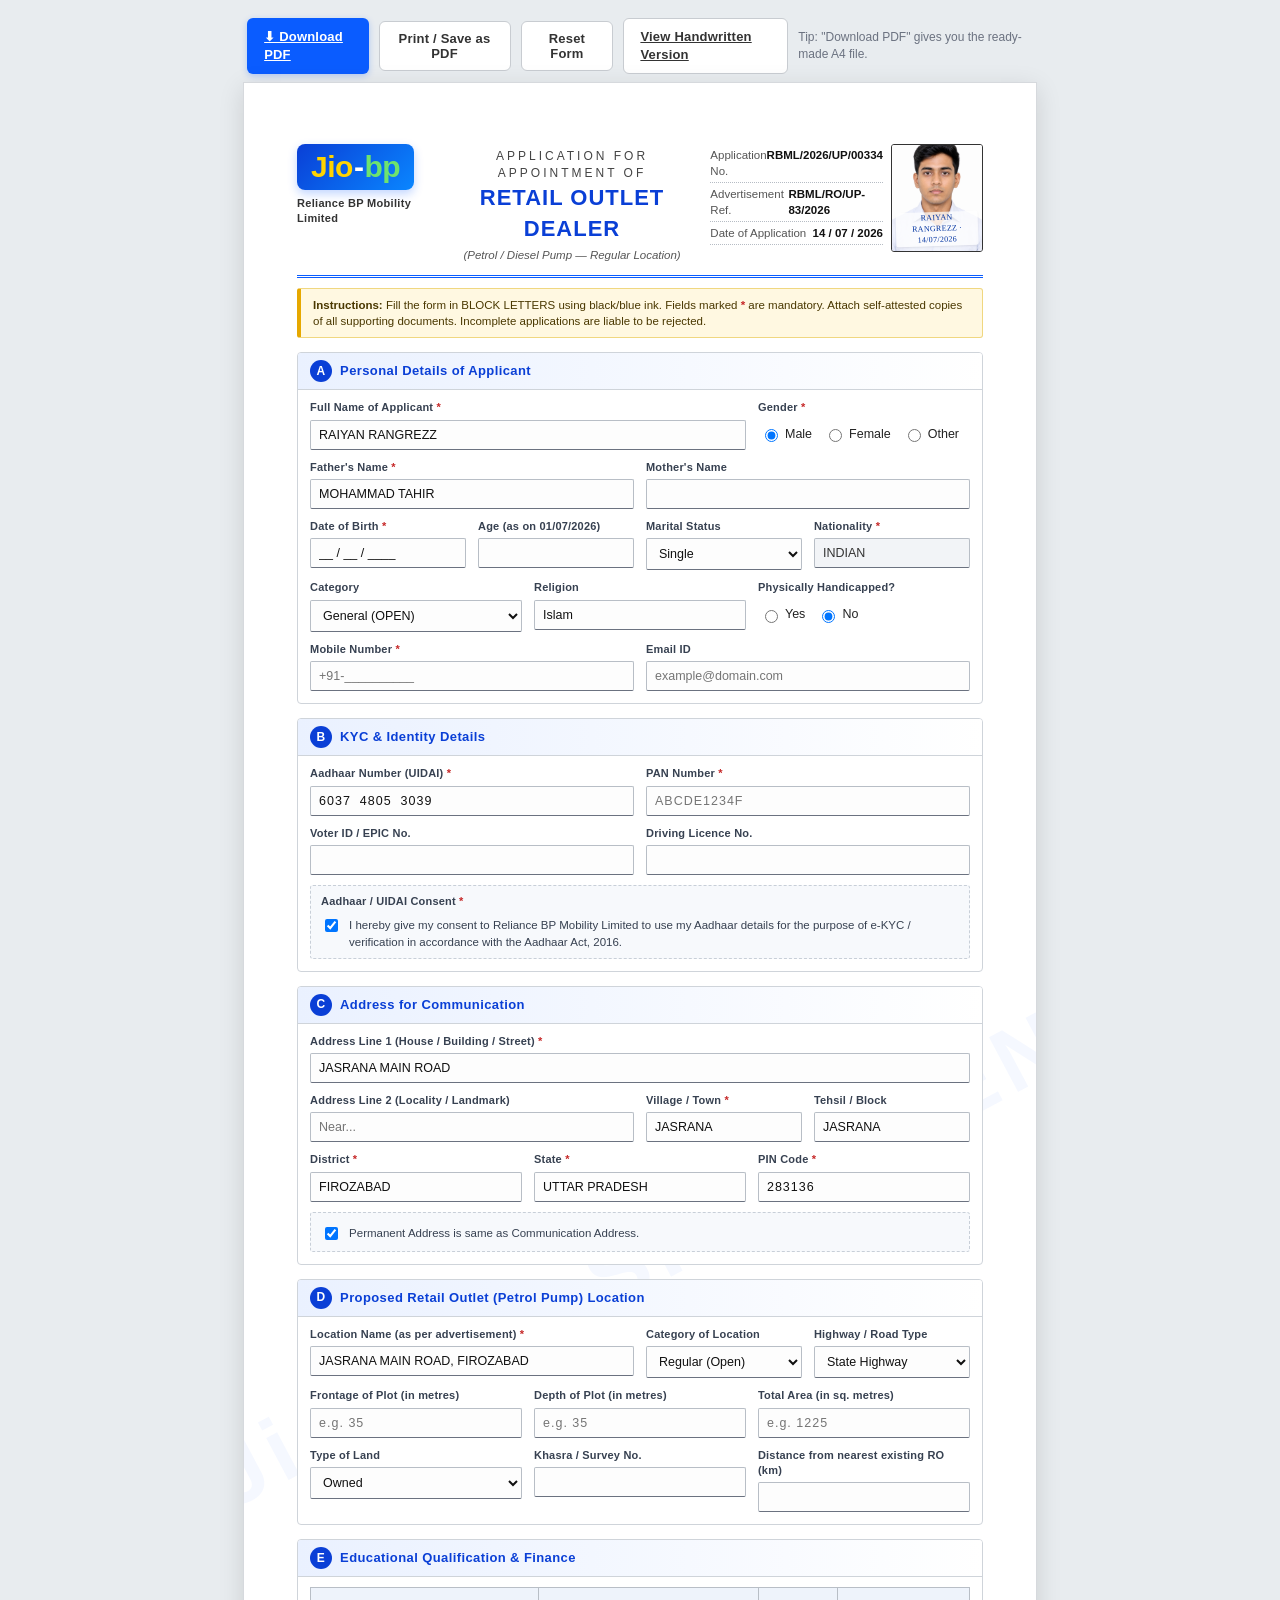
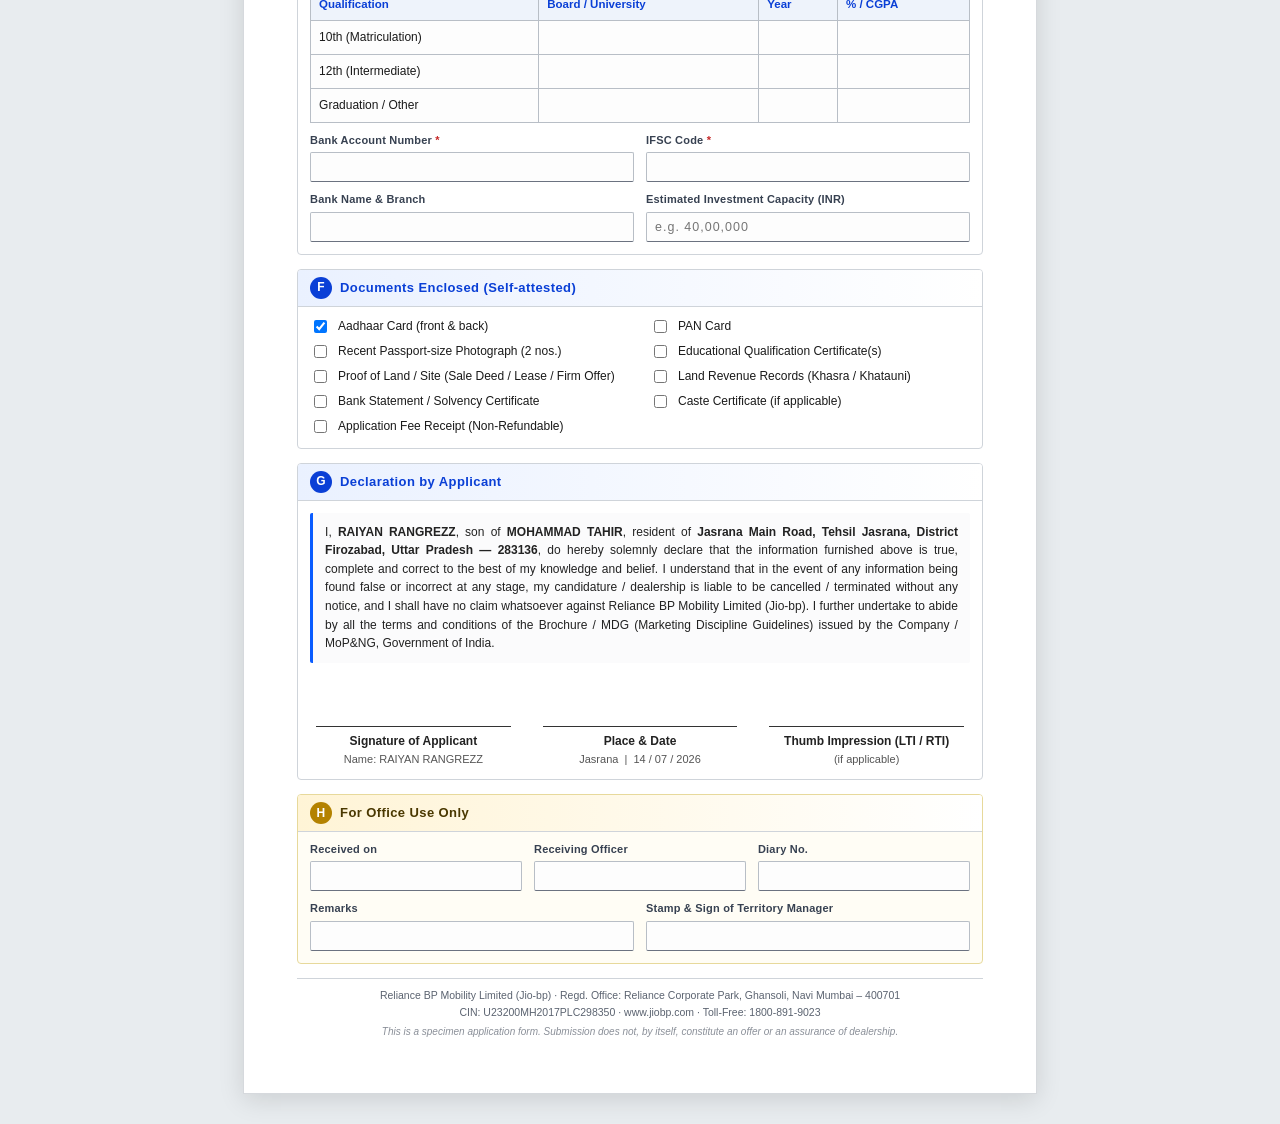
<file: index.html>
<!DOCTYPE html>
<html lang="en">
<head>
    <meta charset="UTF-8" />
    <meta name="viewport" content="width=device-width, initial-scale=1.0" />
    <title>Jio-bp Retail Outlet Dealership - Application Form</title>
    <link rel="stylesheet" href="styles.css" />
</head>
<body>
    <div class="page-actions no-print">
        <a href="Jio-bp-Application-Digital-Raiyan-Rangrezz.pdf" download class="btn btn-primary">&#x2B07; Download PDF</a>
        <button type="button" id="printBtn" class="btn btn-ghost">Print / Save as PDF</button>
        <button type="button" id="resetBtn" class="btn btn-ghost">Reset Form</button>
        <a href="paper.html" class="btn btn-ghost">View Handwritten Version</a>
        <span class="hint">Tip: "Download PDF" gives you the ready-made A4 file.</span>
    </div>

    <main class="sheet" id="applicationSheet">
        <!-- ================= HEADER ================= -->
        <header class="sheet-header">
            <div class="brand">
                <div class="brand-logo" aria-hidden="true">
                    <span class="brand-jio">Jio</span><span class="brand-dash">-</span><span class="brand-bp">bp</span>
                </div>
                <div class="brand-tag">Reliance BP Mobility Limited</div>
            </div>
            <div class="header-title">
                <div class="title-line-1">APPLICATION FOR APPOINTMENT OF</div>
                <div class="title-line-2">RETAIL OUTLET DEALER</div>
                <div class="title-line-3">(Petrol / Diesel Pump &mdash; Regular Location)</div>
            </div>
            <div class="header-meta">
                <div class="meta-row"><span class="meta-lbl">Application No.</span><span class="meta-val" id="appNo">RBML/2026/UP/00248</span></div>
                <div class="meta-row"><span class="meta-lbl">Advertisement Ref.</span><span class="meta-val">RBML/RO/UP-83/2026</span></div>
                <div class="meta-row"><span class="meta-lbl">Date of Application</span><span class="meta-val">14 / 07 / 2026</span></div>
                <div class="photo-box has-photo">
                    <img class="photo-img" src="assets/applicant-photo.png" alt="Applicant photograph" />
                    <div class="photo-sig">RAIYAN RANGREZZ &middot; 14/07/2026</div>
                </div>
            </div>
        </header>

        <div class="notice-strip">
            <strong>Instructions:</strong> Fill the form in BLOCK LETTERS using black/blue ink. Fields marked <span class="req">*</span> are mandatory. Attach self-attested copies of all supporting documents. Incomplete applications are liable to be rejected.
        </div>

        <!-- ================= SECTION A ================= -->
        <section class="form-section">
            <h2 class="section-title"><span class="sec-num">A</span> Personal Details of Applicant</h2>
            <div class="grid">
                <label class="field col-8">
                    <span class="lbl">Full Name of Applicant <em class="req">*</em></span>
                    <input type="text" value="RAIYAN RANGREZZ" />
                </label>
                <label class="field col-4">
                    <span class="lbl">Gender <em class="req">*</em></span>
                    <div class="radio-row">
                        <label><input type="radio" name="gender" checked /> Male</label>
                        <label><input type="radio" name="gender" /> Female</label>
                        <label><input type="radio" name="gender" /> Other</label>
                    </div>
                </label>

                <label class="field col-6">
                    <span class="lbl">Father's Name <em class="req">*</em></span>
                    <input type="text" value="MOHAMMAD TAHIR" />
                </label>
                <label class="field col-6">
                    <span class="lbl">Mother's Name</span>
                    <input type="text" placeholder="" />
                </label>

                <label class="field col-3">
                    <span class="lbl">Date of Birth <em class="req">*</em></span>
                    <input type="text" value="__ / __ / ____" />
                </label>
                <label class="field col-3">
                    <span class="lbl">Age (as on 01/07/2026)</span>
                    <input type="text" />
                </label>
                <label class="field col-3">
                    <span class="lbl">Marital Status</span>
                    <select>
                        <option>Single</option>
                        <option>Married</option>
                        <option>Other</option>
                    </select>
                </label>
                <label class="field col-3">
                    <span class="lbl">Nationality <em class="req">*</em></span>
                    <input type="text" value="INDIAN" readonly />
                </label>

                <label class="field col-4">
                    <span class="lbl">Category</span>
                    <select>
                        <option>General (OPEN)</option>
                        <option>OBC</option>
                        <option>SC</option>
                        <option>ST</option>
                        <option>EWS</option>
                    </select>
                </label>
                <label class="field col-4">
                    <span class="lbl">Religion</span>
                    <input type="text" value="Islam" />
                </label>
                <label class="field col-4">
                    <span class="lbl">Physically Handicapped?</span>
                    <div class="radio-row">
                        <label><input type="radio" name="ph" /> Yes</label>
                        <label><input type="radio" name="ph" checked /> No</label>
                    </div>
                </label>

                <label class="field col-6">
                    <span class="lbl">Mobile Number <em class="req">*</em></span>
                    <input type="text" placeholder="+91-__________" />
                </label>
                <label class="field col-6">
                    <span class="lbl">Email ID</span>
                    <input type="text" placeholder="example@domain.com" />
                </label>
            </div>
        </section>

        <!-- ================= SECTION B ================= -->
        <section class="form-section">
            <h2 class="section-title"><span class="sec-num">B</span> KYC &amp; Identity Details</h2>
            <div class="grid">
                <label class="field col-6">
                    <span class="lbl">Aadhaar Number (UIDAI) <em class="req">*</em></span>
                    <input type="text" value="6037  4805  3039" class="mono" />
                </label>
                <label class="field col-6">
                    <span class="lbl">PAN Number <em class="req">*</em></span>
                    <input type="text" placeholder="ABCDE1234F" class="mono" />
                </label>

                <label class="field col-6">
                    <span class="lbl">Voter ID / EPIC No.</span>
                    <input type="text" class="mono" />
                </label>
                <label class="field col-6">
                    <span class="lbl">Driving Licence No.</span>
                    <input type="text" class="mono" />
                </label>

                <div class="field col-12 inline-note">
                    <span class="lbl">Aadhaar / UIDAI Consent <em class="req">*</em></span>
                    <label class="check-inline">
                        <input type="checkbox" checked />
                        I hereby give my consent to Reliance BP Mobility Limited to use my Aadhaar details for the purpose of e-KYC / verification in accordance with the Aadhaar Act, 2016.
                    </label>
                </div>
            </div>
        </section>

        <!-- ================= SECTION C ================= -->
        <section class="form-section">
            <h2 class="section-title"><span class="sec-num">C</span> Address for Communication</h2>
            <div class="grid">
                <label class="field col-12">
                    <span class="lbl">Address Line 1 (House / Building / Street) <em class="req">*</em></span>
                    <input type="text" value="JASRANA MAIN ROAD" />
                </label>
                <label class="field col-6">
                    <span class="lbl">Address Line 2 (Locality / Landmark)</span>
                    <input type="text" placeholder="Near..." />
                </label>
                <label class="field col-3">
                    <span class="lbl">Village / Town <em class="req">*</em></span>
                    <input type="text" value="JASRANA" />
                </label>
                <label class="field col-3">
                    <span class="lbl">Tehsil / Block</span>
                    <input type="text" value="JASRANA" />
                </label>

                <label class="field col-4">
                    <span class="lbl">District <em class="req">*</em></span>
                    <input type="text" value="FIROZABAD" />
                </label>
                <label class="field col-4">
                    <span class="lbl">State <em class="req">*</em></span>
                    <input type="text" value="UTTAR PRADESH" />
                </label>
                <label class="field col-4">
                    <span class="lbl">PIN Code <em class="req">*</em></span>
                    <input type="text" value="283136" class="mono" />
                </label>

                <div class="field col-12 inline-note">
                    <label class="check-inline">
                        <input type="checkbox" checked />
                        Permanent Address is same as Communication Address.
                    </label>
                </div>
            </div>
        </section>

        <!-- ================= SECTION D ================= -->
        <section class="form-section">
            <h2 class="section-title"><span class="sec-num">D</span> Proposed Retail Outlet (Petrol Pump) Location</h2>
            <div class="grid">
                <label class="field col-6">
                    <span class="lbl">Location Name (as per advertisement) <em class="req">*</em></span>
                    <input type="text" value="JASRANA MAIN ROAD, FIROZABAD" />
                </label>
                <label class="field col-3">
                    <span class="lbl">Category of Location</span>
                    <select>
                        <option>Regular (Open)</option>
                        <option>Rural (RURO)</option>
                        <option>SC</option>
                        <option>ST</option>
                        <option>OBC</option>
                    </select>
                </label>
                <label class="field col-3">
                    <span class="lbl">Highway / Road Type</span>
                    <select>
                        <option>State Highway</option>
                        <option>National Highway</option>
                        <option>Major District Road</option>
                        <option>Village / Panchayat Road</option>
                    </select>
                </label>

                <label class="field col-4">
                    <span class="lbl">Frontage of Plot (in metres)</span>
                    <input type="text" placeholder="e.g. 35" class="mono" />
                </label>
                <label class="field col-4">
                    <span class="lbl">Depth of Plot (in metres)</span>
                    <input type="text" placeholder="e.g. 35" class="mono" />
                </label>
                <label class="field col-4">
                    <span class="lbl">Total Area (in sq. metres)</span>
                    <input type="text" placeholder="e.g. 1225" class="mono" />
                </label>

                <label class="field col-4">
                    <span class="lbl">Type of Land</span>
                    <select>
                        <option>Owned</option>
                        <option>Leased (Long term)</option>
                        <option>Firm Offer</option>
                    </select>
                </label>
                <label class="field col-4">
                    <span class="lbl">Khasra / Survey No.</span>
                    <input type="text" class="mono" />
                </label>
                <label class="field col-4">
                    <span class="lbl">Distance from nearest existing RO (km)</span>
                    <input type="text" class="mono" />
                </label>
            </div>
        </section>

        <!-- ================= SECTION E ================= -->
        <section class="form-section">
            <h2 class="section-title"><span class="sec-num">E</span> Educational Qualification &amp; Finance</h2>
            <table class="edu-table">
                <thead>
                    <tr>
                        <th>Qualification</th>
                        <th>Board / University</th>
                        <th>Year</th>
                        <th>% / CGPA</th>
                    </tr>
                </thead>
                <tbody>
                    <tr><td>10th (Matriculation)</td><td></td><td></td><td></td></tr>
                    <tr><td>12th (Intermediate)</td><td></td><td></td><td></td></tr>
                    <tr><td>Graduation / Other</td><td></td><td></td><td></td></tr>
                </tbody>
            </table>

            <div class="grid" style="margin-top:10px;">
                <label class="field col-6">
                    <span class="lbl">Bank Account Number <em class="req">*</em></span>
                    <input type="text" class="mono" />
                </label>
                <label class="field col-6">
                    <span class="lbl">IFSC Code <em class="req">*</em></span>
                    <input type="text" class="mono" />
                </label>
                <label class="field col-6">
                    <span class="lbl">Bank Name &amp; Branch</span>
                    <input type="text" />
                </label>
                <label class="field col-6">
                    <span class="lbl">Estimated Investment Capacity (INR)</span>
                    <input type="text" placeholder="e.g. 40,00,000" class="mono" />
                </label>
            </div>
        </section>

        <!-- ================= SECTION F ================= -->
        <section class="form-section">
            <h2 class="section-title"><span class="sec-num">F</span> Documents Enclosed (Self-attested)</h2>
            <ul class="doc-list">
                <li><label><input type="checkbox" checked /> Aadhaar Card (front &amp; back)</label></li>
                <li><label><input type="checkbox" /> PAN Card</label></li>
                <li><label><input type="checkbox" /> Recent Passport-size Photograph (2 nos.)</label></li>
                <li><label><input type="checkbox" /> Educational Qualification Certificate(s)</label></li>
                <li><label><input type="checkbox" /> Proof of Land / Site (Sale Deed / Lease / Firm Offer)</label></li>
                <li><label><input type="checkbox" /> Land Revenue Records (Khasra / Khatauni)</label></li>
                <li><label><input type="checkbox" /> Bank Statement / Solvency Certificate</label></li>
                <li><label><input type="checkbox" /> Caste Certificate (if applicable)</label></li>
                <li><label><input type="checkbox" /> Application Fee Receipt (Non-Refundable)</label></li>
            </ul>
        </section>

        <!-- ================= DECLARATION ================= -->
        <section class="form-section declaration">
            <h2 class="section-title"><span class="sec-num">G</span> Declaration by Applicant</h2>
            <p class="decl-body">
                I, <strong>RAIYAN RANGREZZ</strong>, son of <strong>MOHAMMAD TAHIR</strong>, resident of
                <strong>Jasrana Main Road, Tehsil Jasrana, District Firozabad, Uttar Pradesh &mdash; 283136</strong>,
                do hereby solemnly declare that the information furnished above is true, complete and correct to the
                best of my knowledge and belief. I understand that in the event of any information being found false
                or incorrect at any stage, my candidature / dealership is liable to be cancelled / terminated without
                any notice, and I shall have no claim whatsoever against Reliance BP Mobility Limited (Jio-bp).
                I further undertake to abide by all the terms and conditions of the Brochure / MDG (Marketing
                Discipline Guidelines) issued by the Company / MoP&amp;NG, Government of India.
            </p>

            <div class="sign-grid">
                <div class="sign-box">
                    <div class="sign-line"></div>
                    <div class="sign-caption">Signature of Applicant</div>
                    <div class="sign-sub">Name: RAIYAN RANGREZZ</div>
                </div>
                <div class="sign-box">
                    <div class="sign-line"></div>
                    <div class="sign-caption">Place &amp; Date</div>
                    <div class="sign-sub">Jasrana &nbsp;|&nbsp; 14 / 07 / 2026</div>
                </div>
                <div class="sign-box">
                    <div class="sign-line"></div>
                    <div class="sign-caption">Thumb Impression (LTI / RTI)</div>
                    <div class="sign-sub">(if applicable)</div>
                </div>
            </div>
        </section>

        <!-- ================= OFFICE USE ================= -->
        <section class="form-section office-use">
            <h2 class="section-title office"><span class="sec-num">H</span> For Office Use Only</h2>
            <div class="grid">
                <label class="field col-4">
                    <span class="lbl">Received on</span>
                    <input type="text" />
                </label>
                <label class="field col-4">
                    <span class="lbl">Receiving Officer</span>
                    <input type="text" />
                </label>
                <label class="field col-4">
                    <span class="lbl">Diary No.</span>
                    <input type="text" class="mono" />
                </label>
                <label class="field col-6">
                    <span class="lbl">Remarks</span>
                    <input type="text" />
                </label>
                <label class="field col-6">
                    <span class="lbl">Stamp &amp; Sign of Territory Manager</span>
                    <input type="text" />
                </label>
            </div>
        </section>

        <footer class="sheet-footer">
            <div>Reliance BP Mobility Limited (Jio-bp) &middot; Regd. Office: Reliance Corporate Park, Ghansoli, Navi Mumbai &ndash; 400701</div>
            <div>CIN: U23200MH2017PLC298350 &middot; www.jiobp.com &middot; Toll-Free: 1800-891-9023</div>
            <div class="watermark-note">This is a specimen application form. Submission does not, by itself, constitute an offer or an assurance of dealership.</div>
        </footer>
    </main>

    <script src="script.js"></script>
</body>
</html>
</file>
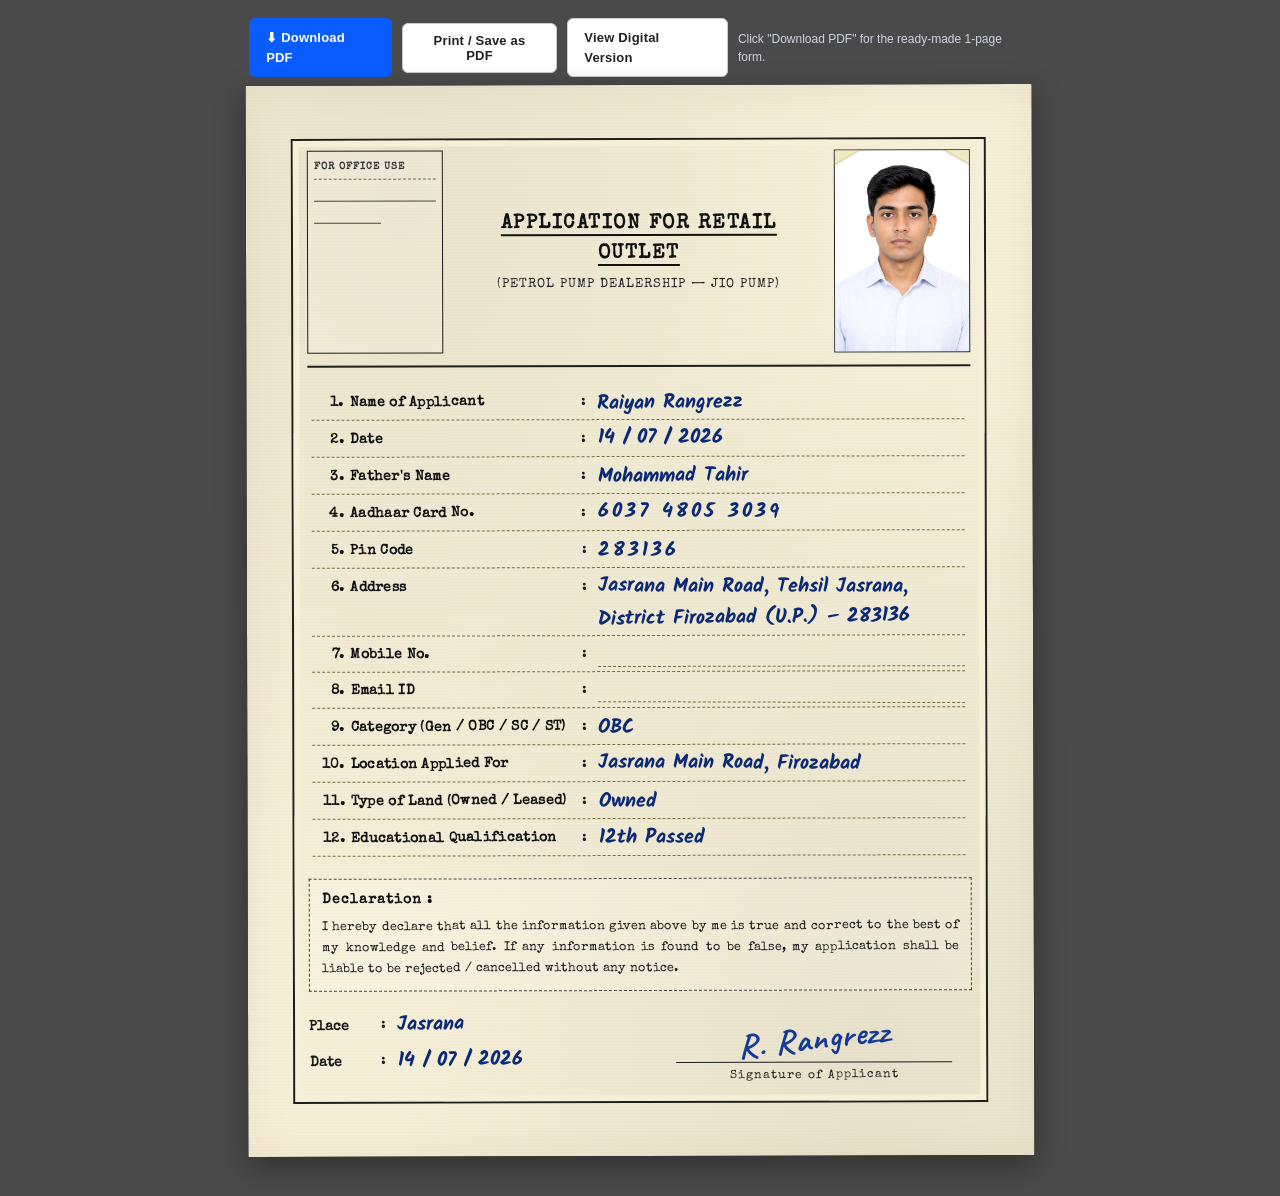
<file: paper.html>
<!DOCTYPE html>
<html lang="en">
<head>
    <meta charset="UTF-8" />
    <meta name="viewport" content="width=device-width, initial-scale=1.0" />
    <title>Jio Pump Dealership - Application Form (Handwritten)</title>
    <link rel="preconnect" href="https://fonts.googleapis.com" />
    <link rel="preconnect" href="https://fonts.gstatic.com" crossorigin />
    <link href="https://fonts.googleapis.com/css2?family=Kalam:wght@400;700&family=Caveat:wght@500;700&family=Special+Elite&display=swap" rel="stylesheet" />
    <link rel="stylesheet" href="paper.css" />
</head>
<body>
    <div class="controls no-print">
        <a href="Jio-Pump-Application-Raiyan-Rangrezz.pdf" download class="btn primary">&#x2B07; Download PDF</a>
        <button type="button" id="printBtn" class="btn ghost">Print / Save as PDF</button>
        <a href="index.html" class="btn ghost">View Digital Version</a>
        <span class="hint">Click "Download PDF" for the ready-made 1-page form.</span>
    </div>

    <main class="paper-wrap">
        <div class="paper-sheet">
            <div class="paper-border">
                <!-- ============ TOP HEADER ============ -->
                <div class="top-row">
                    <div class="mini-box mini-left">
                        <div class="mini-title">FOR OFFICE USE</div>
                        <div class="mini-line"></div>
                        <div class="mini-line short"></div>
                    </div>
                    <div class="paper-title">
                        <div class="title-main">APPLICATION FOR RETAIL OUTLET</div>
                        <div class="title-sub">(PETROL PUMP DEALERSHIP &mdash; JIO PUMP)</div>
                    </div>
                    <div class="mini-box mini-right photo-slot">
                        <div class="tape tape-tl"></div>
                        <div class="tape tape-tr"></div>
                        <img class="passport" src="assets/applicant-photo.png" alt="Applicant" />
                    </div>
                </div>

                <div class="rule-line"></div>

                <!-- ============ FORM BODY ============ -->
                <div class="fields">
                    <div class="row">
                        <span class="num">1.</span>
                        <span class="lbl">Name of Applicant</span>
                        <span class="colon">:</span>
                        <span class="val ink">Raiyan Rangrezz</span>
                    </div>

                    <div class="row">
                        <span class="num">2.</span>
                        <span class="lbl">Date</span>
                        <span class="colon">:</span>
                        <span class="val ink">14 / 07 / 2026</span>
                    </div>

                    <div class="row">
                        <span class="num">3.</span>
                        <span class="lbl">Father's Name</span>
                        <span class="colon">:</span>
                        <span class="val ink">Mohammad Tahir</span>
                    </div>

                    <div class="row">
                        <span class="num">4.</span>
                        <span class="lbl">Aadhaar Card No.</span>
                        <span class="colon">:</span>
                        <span class="val ink mono-hand">6037 4805 3039</span>
                    </div>

                    <div class="row">
                        <span class="num">5.</span>
                        <span class="lbl">Pin Code</span>
                        <span class="colon">:</span>
                        <span class="val ink mono-hand">283136</span>
                    </div>

                    <div class="row row-tall">
                        <span class="num">6.</span>
                        <span class="lbl">Address</span>
                        <span class="colon">:</span>
                        <span class="val ink">Jasrana Main Road, Tehsil Jasrana,</span>
                    </div>
                    <div class="row row-cont">
                        <span class="num"></span>
                        <span class="lbl"></span>
                        <span class="colon"></span>
                        <span class="val ink">District Firozabad (U.P.) &ndash; 283136</span>
                    </div>

                    <div class="row">
                        <span class="num">7.</span>
                        <span class="lbl">Mobile No.</span>
                        <span class="colon">:</span>
                        <span class="val ink dashed"></span>
                    </div>

                    <div class="row">
                        <span class="num">8.</span>
                        <span class="lbl">Email ID</span>
                        <span class="colon">:</span>
                        <span class="val ink dashed"></span>
                    </div>

                    <div class="row">
                        <span class="num">9.</span>
                        <span class="lbl">Category (Gen / OBC / SC / ST)</span>
                        <span class="colon">:</span>
                        <span class="val ink">OBC</span>
                    </div>

                    <div class="row">
                        <span class="num">10.</span>
                        <span class="lbl">Location Applied For</span>
                        <span class="colon">:</span>
                        <span class="val ink">Jasrana Main Road, Firozabad</span>
                    </div>

                    <div class="row">
                        <span class="num">11.</span>
                        <span class="lbl">Type of Land (Owned / Leased)</span>
                        <span class="colon">:</span>
                        <span class="val ink">Owned</span>
                    </div>

                    <div class="row">
                        <span class="num">12.</span>
                        <span class="lbl">Educational Qualification</span>
                        <span class="colon">:</span>
                        <span class="val ink">12th Passed</span>
                    </div>
                </div>

                <!-- ============ DECLARATION ============ -->
                <div class="declaration">
                    <div class="decl-heading">Declaration :</div>
                    <p class="decl-text">
                        I hereby declare that all the information given above by me is true and correct
                        to the best of my knowledge and belief. If any information is found to be false,
                        my application shall be liable to be rejected / cancelled without any notice.
                    </p>
                </div>

                <!-- ============ SIGNATURE BLOCK ============ -->
                <div class="sig-block">
                    <div class="sig-left">
                        <div class="sig-row"><span class="sig-lbl">Place</span><span class="colon">:</span><span class="ink val">Jasrana</span></div>
                        <div class="sig-row"><span class="sig-lbl">Date</span><span class="colon">:</span><span class="ink val">14 / 07 / 2026</span></div>
                    </div>
                    <div class="sig-right">
                        <div class="signature-mark ink-blue">R. Rangrezz</div>
                        <div class="sig-line"></div>
                        <div class="sig-caption">Signature of Applicant</div>
                    </div>
                </div>

                <!-- Corner staple mark near photo -->
                <div class="staple" aria-hidden="true"></div>
            </div>
        </div>
    </main>

    <script>
        document.getElementById("printBtn").addEventListener("click", function () {
            window.print();
        });
    </script>
</body>
</html>
</file>
<file: styles.css>
/* ========== Base ========== */
* { box-sizing: border-box; }
html, body {
    margin: 0;
    padding: 0;
    background: #e8ecef;
    color: #1a1a1a;
    font-family: "Segoe UI", "Roboto", "Helvetica Neue", Arial, sans-serif;
    font-size: 13px;
    line-height: 1.4;
}

/* ========== Toolbar ========== */
.page-actions {
    max-width: 210mm;
    margin: 18px auto 8px;
    display: flex;
    align-items: center;
    gap: 10px;
    padding: 0 4px;
}
.btn {
    border: 1px solid transparent;
    padding: 9px 16px;
    font-size: 13px;
    font-weight: 600;
    border-radius: 6px;
    cursor: pointer;
    letter-spacing: 0.2px;
    transition: transform .05s ease, box-shadow .15s ease;
}
.btn:active { transform: translateY(1px); }
.btn-primary {
    background: #0a5cff;
    color: #fff;
    box-shadow: 0 2px 6px rgba(10, 92, 255, 0.25);
}
.btn-primary:hover { background: #084ad9; }
.btn-ghost {
    background: #fff;
    color: #333;
    border-color: #c8ccd1;
}
.btn-ghost:hover { background: #f4f6f8; }
.hint {
    margin-left: auto;
    color: #6b7280;
    font-size: 12px;
}

/* ========== Sheet (A4) ========== */
.sheet {
    background: #fff;
    max-width: 210mm;
    margin: 0 auto 30px;
    padding: 16mm 14mm 14mm;
    box-shadow: 0 6px 24px rgba(0,0,0,0.12);
    border: 1px solid #d6d9dd;
    position: relative;
    overflow: hidden;
}

/* Subtle diagonal watermark */
.sheet::before {
    content: "Jio-bp • SPECIMEN";
    position: absolute;
    top: 45%;
    left: 50%;
    transform: translate(-50%, -50%) rotate(-28deg);
    font-size: 90px;
    font-weight: 800;
    color: rgba(15, 90, 255, 0.045);
    letter-spacing: 8px;
    pointer-events: none;
    white-space: nowrap;
    z-index: 0;
}
.sheet > * { position: relative; z-index: 1; }

/* ========== Header ========== */
.sheet-header {
    display: grid;
    grid-template-columns: 1.1fr 2fr 1.3fr;
    gap: 14px;
    align-items: start;
    border-bottom: 3px double #0a5cff;
    padding-bottom: 12px;
    margin-bottom: 10px;
}
.brand {
    text-align: left;
}
.brand-logo {
    display: inline-block;
    padding: 8px 14px;
    background: linear-gradient(135deg, #0a3fd6 0%, #0a86ff 100%);
    border-radius: 8px;
    color: #fff;
    font-weight: 800;
    font-size: 30px;
    letter-spacing: -0.5px;
    line-height: 1;
    box-shadow: 0 4px 10px rgba(10,92,255,0.25);
}
.brand-jio { color: #ffd400; }
.brand-dash { color: #fff; margin: 0 1px; }
.brand-bp { color: #6ee36e; }
.brand-tag {
    margin-top: 6px;
    font-size: 11px;
    font-weight: 600;
    color: #333;
    letter-spacing: 0.3px;
}

.header-title {
    text-align: center;
    padding-top: 4px;
}
.title-line-1 {
    font-size: 12px;
    letter-spacing: 3px;
    color: #444;
}
.title-line-2 {
    font-size: 22px;
    font-weight: 800;
    color: #0a3fd6;
    letter-spacing: 1px;
    margin: 2px 0;
}
.title-line-3 {
    font-size: 11.5px;
    color: #555;
    font-style: italic;
}

.header-meta {
    position: relative;
    font-size: 11.5px;
    padding-right: 100px;
}
.meta-row {
    display: flex;
    justify-content: space-between;
    border-bottom: 1px dotted #b6bcc4;
    padding: 3px 0;
}
.meta-lbl { color: #555; }
.meta-val { font-weight: 700; color: #111; }

.photo-box {
    position: absolute;
    top: 0;
    right: 0;
    width: 92px;
    height: 108px;
    border: 1.5px dashed #7c8592;
    border-radius: 3px;
    background: #fafbfc;
    display: flex;
    align-items: center;
    justify-content: center;
    text-align: center;
    color: #6b7280;
    font-size: 10px;
    line-height: 1.35;
    padding: 4px;
    overflow: hidden;
}
.photo-box.has-photo {
    border: 1.5px solid #333;
    padding: 0;
    background: #fff;
}
.photo-img {
    width: 100%;
    height: 100%;
    object-fit: cover;
    display: block;
}
.photo-sig {
    position: absolute;
    bottom: 4px;
    left: 4px;
    right: 4px;
    font-family: "Segoe Script", "Comic Sans MS", cursive;
    font-size: 8px;
    color: #0033a0;
    background: rgba(255,255,255,0.72);
    padding: 1px 3px;
    border-radius: 2px;
    letter-spacing: 0.3px;
    text-align: center;
    transform: rotate(-2deg);
    box-shadow: 0 1px 2px rgba(0,0,0,0.08);
}

/* ========== Notice strip ========== */
.notice-strip {
    background: #fff8e1;
    border: 1px solid #f0d780;
    border-left: 4px solid #e6a800;
    padding: 8px 12px;
    font-size: 11.5px;
    color: #4a3800;
    margin-bottom: 14px;
    border-radius: 3px;
}
.notice-strip .req { color: #c62828; font-weight: 700; }

/* ========== Sections ========== */
.form-section {
    margin-bottom: 14px;
    border: 1px solid #cfd4da;
    border-radius: 4px;
    padding: 10px 12px 12px;
    background: #ffffff;
    page-break-inside: avoid;
}
.section-title {
    font-size: 13px;
    font-weight: 700;
    color: #0a3fd6;
    background: linear-gradient(90deg, #eaf1ff 0%, #ffffff 100%);
    margin: -10px -12px 10px;
    padding: 7px 12px;
    border-bottom: 1px solid #cfd4da;
    letter-spacing: 0.4px;
    display: flex;
    align-items: center;
    gap: 8px;
    border-top-left-radius: 3px;
    border-top-right-radius: 3px;
}
.section-title.office {
    color: #4a3800;
    background: linear-gradient(90deg, #fff4d6 0%, #ffffff 100%);
}
.sec-num {
    display: inline-flex;
    align-items: center;
    justify-content: center;
    width: 22px;
    height: 22px;
    border-radius: 50%;
    background: #0a3fd6;
    color: #fff;
    font-size: 12px;
    font-weight: 700;
}
.section-title.office .sec-num {
    background: #b48200;
}

/* ========== Grid ========== */
.grid {
    display: grid;
    grid-template-columns: repeat(12, 1fr);
    gap: 10px 12px;
}
.col-3 { grid-column: span 3; }
.col-4 { grid-column: span 4; }
.col-6 { grid-column: span 6; }
.col-8 { grid-column: span 8; }
.col-12 { grid-column: span 12; }

.field { display: flex; flex-direction: column; gap: 4px; }
.lbl {
    font-size: 11px;
    font-weight: 600;
    color: #374151;
    letter-spacing: 0.2px;
}
.req { color: #c62828; font-weight: 700; font-style: normal; }
.field input[type="text"],
.field select {
    border: 1px solid #b8bec6;
    border-bottom: 1.5px solid #6b7280;
    background: #fdfdfd;
    padding: 7px 8px;
    font-size: 12.5px;
    font-family: inherit;
    color: #111;
    border-radius: 2px;
    outline: none;
    transition: border-color .12s ease, background .12s ease;
}
.field input[type="text"]:focus,
.field select:focus {
    border-color: #0a5cff;
    background: #f4f8ff;
}
.field input[readonly] { background: #f2f4f7; color: #333; }
.mono { font-family: "Consolas", "Menlo", "Courier New", monospace; letter-spacing: 1px; }

.radio-row {
    display: flex;
    gap: 12px;
    padding: 6px 2px 4px;
    font-size: 12.5px;
    color: #222;
}
.radio-row label { display: inline-flex; align-items: center; gap: 4px; cursor: pointer; }

.inline-note {
    background: #f7f9fc;
    border: 1px dashed #c8cfd8;
    padding: 8px 10px;
    border-radius: 3px;
    font-size: 11.5px;
    color: #374151;
}
.check-inline {
    display: flex;
    align-items: flex-start;
    gap: 8px;
    cursor: pointer;
    margin-top: 4px;
}
.check-inline input { margin-top: 2px; }

/* ========== Education table ========== */
.edu-table {
    width: 100%;
    border-collapse: collapse;
    font-size: 12px;
}
.edu-table th, .edu-table td {
    border: 1px solid #b8bec6;
    padding: 8px 8px;
    text-align: left;
    vertical-align: middle;
}
.edu-table thead th {
    background: #eef3fb;
    color: #0a3fd6;
    font-weight: 700;
    font-size: 11.5px;
}
.edu-table tbody td { height: 26px; background: #fdfdfd; }

/* ========== Document list ========== */
.doc-list {
    margin: 0;
    padding: 0;
    list-style: none;
    display: grid;
    grid-template-columns: repeat(2, 1fr);
    gap: 6px 20px;
}
.doc-list li { font-size: 12px; }
.doc-list label { display: flex; align-items: center; gap: 8px; cursor: pointer; }

/* ========== Declaration ========== */
.declaration .decl-body {
    font-size: 12px;
    text-align: justify;
    line-height: 1.55;
    color: #222;
    background: #fbfbfc;
    padding: 10px 12px;
    border-left: 3px solid #0a5cff;
    border-radius: 2px;
}
.sign-grid {
    display: grid;
    grid-template-columns: repeat(3, 1fr);
    gap: 20px;
    margin-top: 24px;
}
.sign-box { text-align: center; }
.sign-line {
    height: 40px;
    border-bottom: 1px solid #333;
    margin: 0 6px 6px;
}
.sign-caption { font-weight: 700; font-size: 12px; color: #222; }
.sign-sub { font-size: 11px; color: #555; margin-top: 2px; }

/* ========== Office use ========== */
.office-use { background: #fffdf5; border-color: #e7d99b; }

/* ========== Footer ========== */
.sheet-footer {
    margin-top: 14px;
    padding-top: 8px;
    border-top: 1px solid #cfd4da;
    text-align: center;
    font-size: 10.5px;
    color: #5b6370;
    line-height: 1.6;
}
.watermark-note {
    margin-top: 4px;
    font-style: italic;
    color: #8a8f98;
    font-size: 10px;
}

/* ========== Responsive ========== */
@media (max-width: 820px) {
    .sheet { padding: 10mm 6mm; }
    .sheet-header {
        grid-template-columns: 1fr;
        text-align: center;
    }
    .header-meta { padding-right: 0; }
    .photo-box { position: static; margin: 10px auto 0; }
    .col-3, .col-4, .col-6, .col-8 { grid-column: span 12; }
    .doc-list { grid-template-columns: 1fr; }
    .sign-grid { grid-template-columns: 1fr; }
}

/* ========== Print ========== */
@media print {
    @page { size: A4; margin: 10mm; }
    html, body { background: #fff; }
    .no-print { display: none !important; }
    .sheet {
        box-shadow: none;
        border: none;
        margin: 0;
        padding: 0;
        max-width: none;
    }
    .form-section { border-color: #7a828d; }
    .field input[type="text"], .field select {
        border-color: #7a828d;
        background: #fff;
    }
    .sheet::before { color: rgba(15, 90, 255, 0.07); }
    .photo-img, .photo-box {
        -webkit-print-color-adjust: exact;
        print-color-adjust: exact;
    }
}
</file>
<file: paper.css>
/* ========== Base ========== */
* { box-sizing: border-box; }
html, body {
    margin: 0;
    padding: 0;
    background: #4a4a4a;
    color: #111;
    font-family: "Special Elite", "Courier New", monospace;
    font-size: 14px;
    line-height: 1.5;
}

/* ========== Top controls ========== */
.controls {
    max-width: 210mm;
    margin: 18px auto 8px;
    padding: 0 6px;
    display: flex;
    align-items: center;
    gap: 10px;
    color: #f0f0f0;
}
.btn {
    display: inline-block;
    padding: 9px 16px;
    font-size: 13px;
    font-weight: 700;
    border-radius: 6px;
    cursor: pointer;
    text-decoration: none;
    border: 1px solid transparent;
    font-family: "Segoe UI", Roboto, Arial, sans-serif;
    letter-spacing: 0.2px;
}
.btn.primary { background: #0a5cff; color: #fff; }
.btn.primary:hover { background: #084ad9; }
.btn.ghost { background: #fff; color: #222; border-color: #c8ccd1; }
.btn.ghost:hover { background: #f4f6f8; }
.hint { margin-left: auto; color: #d0d4dc; font-size: 12px; font-family: "Segoe UI", Roboto, Arial, sans-serif; }

/* ========== Paper sheet ========== */
.paper-wrap {
    max-width: 210mm;
    margin: 0 auto 40px;
    padding: 0 4px;
}
.paper-sheet {
    background: #f6efd8;
    background-image:
        radial-gradient(ellipse at 20% 10%, rgba(0,0,0,0.05) 0%, rgba(0,0,0,0) 55%),
        radial-gradient(ellipse at 80% 90%, rgba(0,0,0,0.06) 0%, rgba(0,0,0,0) 55%),
        repeating-linear-gradient(0deg, rgba(120,90,40,0.025) 0px, rgba(120,90,40,0.025) 1px, transparent 1px, transparent 3px);
    padding: 14mm 12mm;
    box-shadow:
        0 10px 30px rgba(0,0,0,0.35),
        inset 0 0 40px rgba(120,80,20,0.08);
    position: relative;
    border-radius: 1px;
    color: #1a1a1a;
    transform: rotate(-0.15deg);
}

.paper-border {
    border: 2px solid #1e1e1e;
    padding: 10px 14px 16px;
    position: relative;
    outline: 6px solid #f6efd8;
    outline-offset: -8px;
    box-shadow: inset 0 0 0 1px #1e1e1e;
}

/* ========== Top row ========== */
.top-row {
    display: grid;
    grid-template-columns: 1.1fr 3fr 1.1fr;
    gap: 10px;
    align-items: stretch;
    padding-bottom: 8px;
}
.mini-box {
    border: 1.5px solid #1e1e1e;
    padding: 6px;
    min-height: 118px;
    position: relative;
    background: rgba(255,255,255,0.15);
}
.mini-left { padding-top: 8px; }
.mini-title {
    font-size: 10px;
    font-weight: 700;
    letter-spacing: 1px;
    color: #333;
    border-bottom: 1px dashed #666;
    padding-bottom: 4px;
    margin-bottom: 8px;
}
.mini-line {
    border-bottom: 1px solid #444;
    height: 14px;
    margin-bottom: 8px;
}
.mini-line.short { width: 55%; }

.paper-title {
    text-align: center;
    padding: 6px 4px;
    align-self: center;
}
.title-main {
    font-family: "Special Elite", "Courier New", monospace;
    font-size: 20px;
    font-weight: 700;
    letter-spacing: 1.5px;
    text-decoration: underline;
    text-underline-offset: 6px;
    text-decoration-thickness: 2px;
    color: #111;
}
.title-sub {
    font-family: "Special Elite", "Courier New", monospace;
    margin-top: 6px;
    font-size: 13px;
    letter-spacing: 1px;
    color: #222;
}

/* Photo slot */
.photo-slot {
    padding: 0;
    overflow: hidden;
    background: #fff;
}
.photo-slot .passport {
    width: 100%;
    height: 100%;
    object-fit: cover;
    display: block;
    filter: contrast(1.05) saturate(0.95);
}
.tape {
    position: absolute;
    width: 42px;
    height: 14px;
    background: rgba(230, 220, 150, 0.6);
    border: 1px solid rgba(180, 160, 90, 0.35);
    z-index: 3;
    transform: rotate(-30deg);
    box-shadow: 0 1px 2px rgba(0,0,0,0.1);
}
.tape-tl { top: -6px; left: -12px; }
.tape-tr { top: -6px; right: -12px; transform: rotate(30deg); }

.rule-line {
    height: 0;
    border-top: 2px solid #1e1e1e;
    margin: 4px 0 12px;
}

/* ========== Fields ========== */
.fields { padding: 4px 6px 4px 4px; }
.row {
    display: grid;
    grid-template-columns: 32px 220px 16px 1fr;
    align-items: end;
    gap: 6px;
    padding: 8px 0 4px;
    border-bottom: 1px dashed #7a6a3f;
    min-height: 32px;
}
.row.row-cont { border-bottom: 1px dashed #7a6a3f; padding-top: 2px; }
.row.row-tall { border-bottom: none; }

.num, .lbl, .colon {
    font-family: "Special Elite", "Courier New", monospace;
    font-size: 14px;
    color: #111;
    letter-spacing: 0.3px;
    padding-bottom: 2px;
}
.num { text-align: right; font-weight: 700; }
.lbl { font-weight: 700; }
.colon { text-align: center; }

.val {
    font-family: "Kalam", "Caveat", cursive;
    font-weight: 700;
    font-size: 20px;
    line-height: 1.1;
    padding-bottom: 0;
    min-height: 24px;
}
.ink { color: #0a2a75; }
.ink-blue { color: #143a99; }

.val.mono-hand { letter-spacing: 3px; font-family: "Kalam", cursive; }

/* Dashed empty write-line */
.val.dashed {
    border-bottom: 1px dashed #7a6a3f;
    min-height: 22px;
}

/* Slightly randomize handwriting angle for realism */
.row:nth-child(1) .val { transform: rotate(-0.6deg); }
.row:nth-child(2) .val { transform: rotate(0.4deg); }
.row:nth-child(3) .val { transform: rotate(-0.3deg); }
.row:nth-child(4) .val { transform: rotate(0.5deg); }
.row:nth-child(5) .val { transform: rotate(-0.4deg); }
.row:nth-child(6) .val { transform: rotate(0.2deg); }
.row:nth-child(7) .val { transform: rotate(-0.5deg); }
.row:nth-child(9) .val { transform: rotate(0.3deg); }
.row:nth-child(10) .val { transform: rotate(-0.2deg); }
.row:nth-child(11) .val { transform: rotate(0.4deg); }
.row:nth-child(12) .val { transform: rotate(-0.35deg); }

/* ========== Declaration ========== */
.declaration {
    margin: 18px 0 10px;
    padding: 10px 12px;
    border: 1.5px dashed #444;
    background: rgba(255,255,255,0.15);
}
.decl-heading {
    font-family: "Special Elite", "Courier New", monospace;
    font-weight: 700;
    letter-spacing: 1px;
    font-size: 14px;
    margin-bottom: 6px;
    color: #111;
}
.decl-text {
    margin: 0;
    font-family: "Special Elite", "Courier New", monospace;
    font-size: 12.5px;
    line-height: 1.7;
    text-align: justify;
    color: #1a1a1a;
}

/* ========== Signature ========== */
.sig-block {
    margin-top: 22px;
    display: grid;
    grid-template-columns: 1fr 1fr;
    gap: 30px;
    align-items: end;
}
.sig-left { font-family: "Special Elite", "Courier New", monospace; }
.sig-row {
    display: grid;
    grid-template-columns: 60px 16px 1fr;
    align-items: end;
    gap: 6px;
    margin-bottom: 12px;
}
.sig-lbl { font-weight: 700; }

.sig-right { text-align: center; position: relative; }
.signature-mark {
    font-family: "Caveat", cursive;
    font-weight: 700;
    font-size: 34px;
    line-height: 1;
    padding-bottom: 4px;
    transform: rotate(-6deg);
    letter-spacing: 1px;
}
.sig-line {
    border-bottom: 1.5px solid #1e1e1e;
    margin: 2px 20px 0;
}
.sig-caption {
    margin-top: 4px;
    font-family: "Special Elite", "Courier New", monospace;
    font-size: 12px;
    letter-spacing: 1px;
    color: #222;
}

/* ========== Staple mark ========== */
.staple {
    position: absolute;
    top: -4px;
    right: 30px;
    width: 10px;
    height: 2px;
    background: #333;
    box-shadow: 0 0 0 1px rgba(0,0,0,0.4);
    transform: rotate(20deg);
    opacity: 0.5;
    display: none; /* subtle; enable if desired */
}

/* ========== Responsive ========== */
@media (max-width: 620px) {
    .paper-sheet { padding: 8mm 6mm; }
    .top-row { grid-template-columns: 1fr; }
    .mini-box { min-height: 60px; }
    .photo-slot { min-height: 150px; max-height: 220px; }
    .row {
        grid-template-columns: 24px 1fr;
        grid-template-rows: auto auto;
    }
    .row .colon { display: none; }
    .row .lbl { grid-column: 2; }
    .row .val { grid-column: 2; }
    .row .num { grid-row: 1 / span 2; }
    .title-main { font-size: 16px; }
    .title-sub { font-size: 12px; }
    .sig-block { grid-template-columns: 1fr; }
}

/* ========== Print ========== */
@media print {
    @page { size: A4; margin: 6mm; }
    html, body {
        background: #fff;
        -webkit-print-color-adjust: exact;
        print-color-adjust: exact;
    }
    .no-print { display: none !important; }
    .paper-wrap { margin: 0; padding: 0; max-width: none; }
    .paper-sheet {
        box-shadow: none;
        background-color: #fdf9e8;
        transform: none;
        padding: 6mm 8mm;
        page-break-inside: avoid;
        page-break-after: avoid;
        -webkit-print-color-adjust: exact;
        print-color-adjust: exact;
    }
    .paper-border {
        padding: 8px 10px 10px;
        page-break-inside: avoid;
    }
    .mini-box { min-height: 90px; }
    .title-main { font-size: 17px; }
    .title-sub { font-size: 11.5px; }
    .row { padding: 4px 0 2px; min-height: 22px; }
    .val { font-size: 17px; min-height: 20px; }
    .declaration { margin: 10px 0 6px; padding: 6px 10px; }
    .decl-text { font-size: 11px; line-height: 1.5; }
    .sig-block { margin-top: 12px; }
    .signature-mark { font-size: 26px; }
    .passport, .paper-sheet, .val, .ink, .signature-mark, .photo-slot {
        -webkit-print-color-adjust: exact;
        print-color-adjust: exact;
    }
}
</file>
